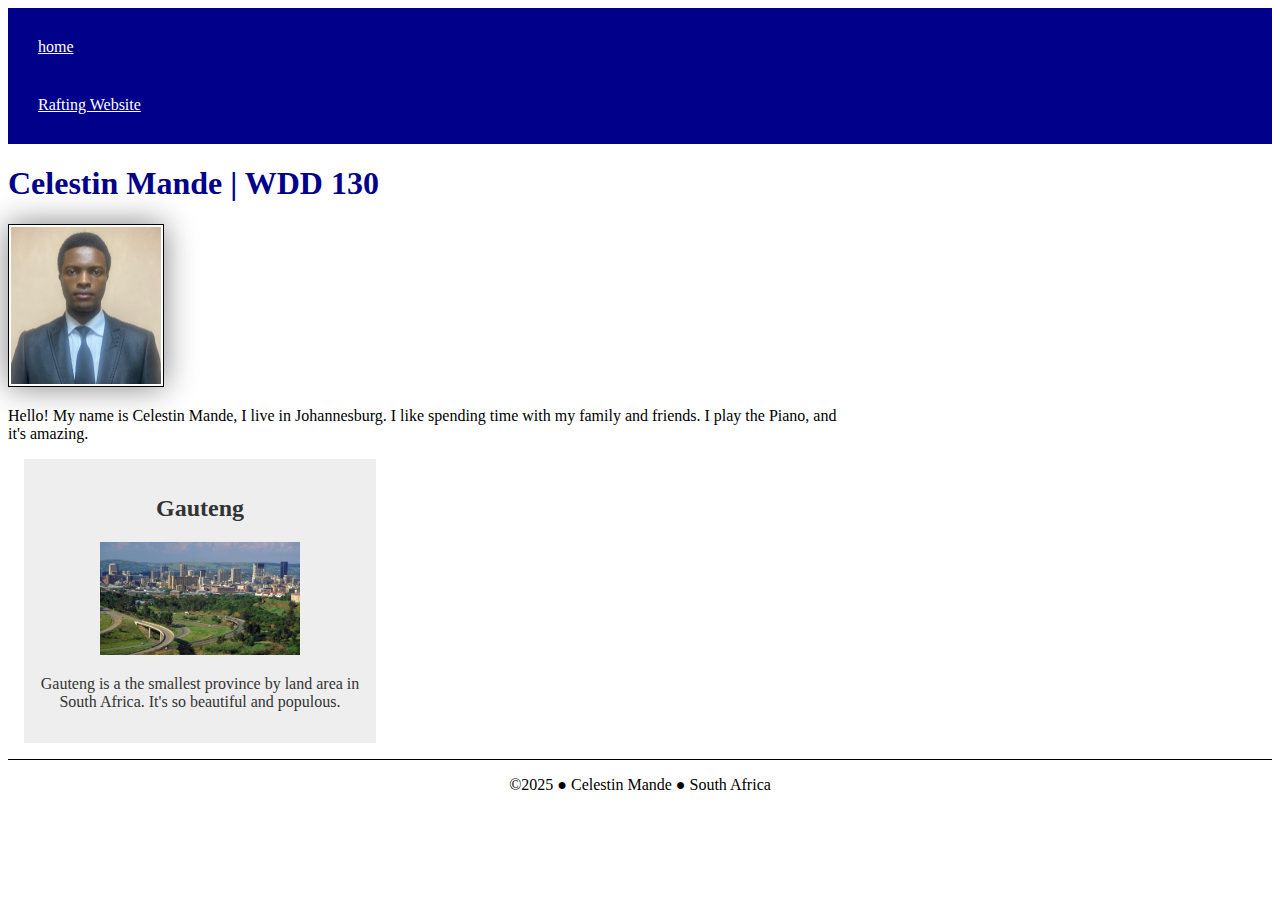
<file: index.html>
<!DOCTYPE html>
<html lang="en-US">
    <head>
        <meta charset="utf-8">
        <meta name="viewport" content="width=device-width, initial-scale=1.0">
        <title>Celestin Mande | WDD 130</title>
        <meta name="description" content="Celestin Mande Mande, BYU Idaho, WDD130 course home page">
        <meta name="author" content="Celestin Mande Mande">
        <link rel="stylesheet" href="styles/styles.css">
    </head>
    <body>
        <header>
            <nav>
                <a href="#">home</a>
                <a href="wwr/">Rafting Website</a>
            </nav>
        </header>
        <!--Here is where my profile pricture is incerted on the page-->
        <main>
            <h1>Celestin Mande | WDD 130</h1>
            <img src="images/profile.jpg" alt="Hello, my name is Celestin Mande" width="200">
            <p>Hello! My name is Celestin Mande, I live in Johannesburg. I like spending time with my family and friends. I play the Piano, and it's amazing.</p>
            
        </main>
        <aside>
            <h2>Gauteng</h2>
            <img src="images/gauteng.jpg" alt="Gauteng, South Africa">
            <p>Gauteng is a the smallest province by land area in South Africa. It's so beautiful and populous.</p>
        </aside>
        <footer>
            <p>©2025 ● Celestin Mande ● South Africa</p>
        </footer>
    </body>

</html>
</file>
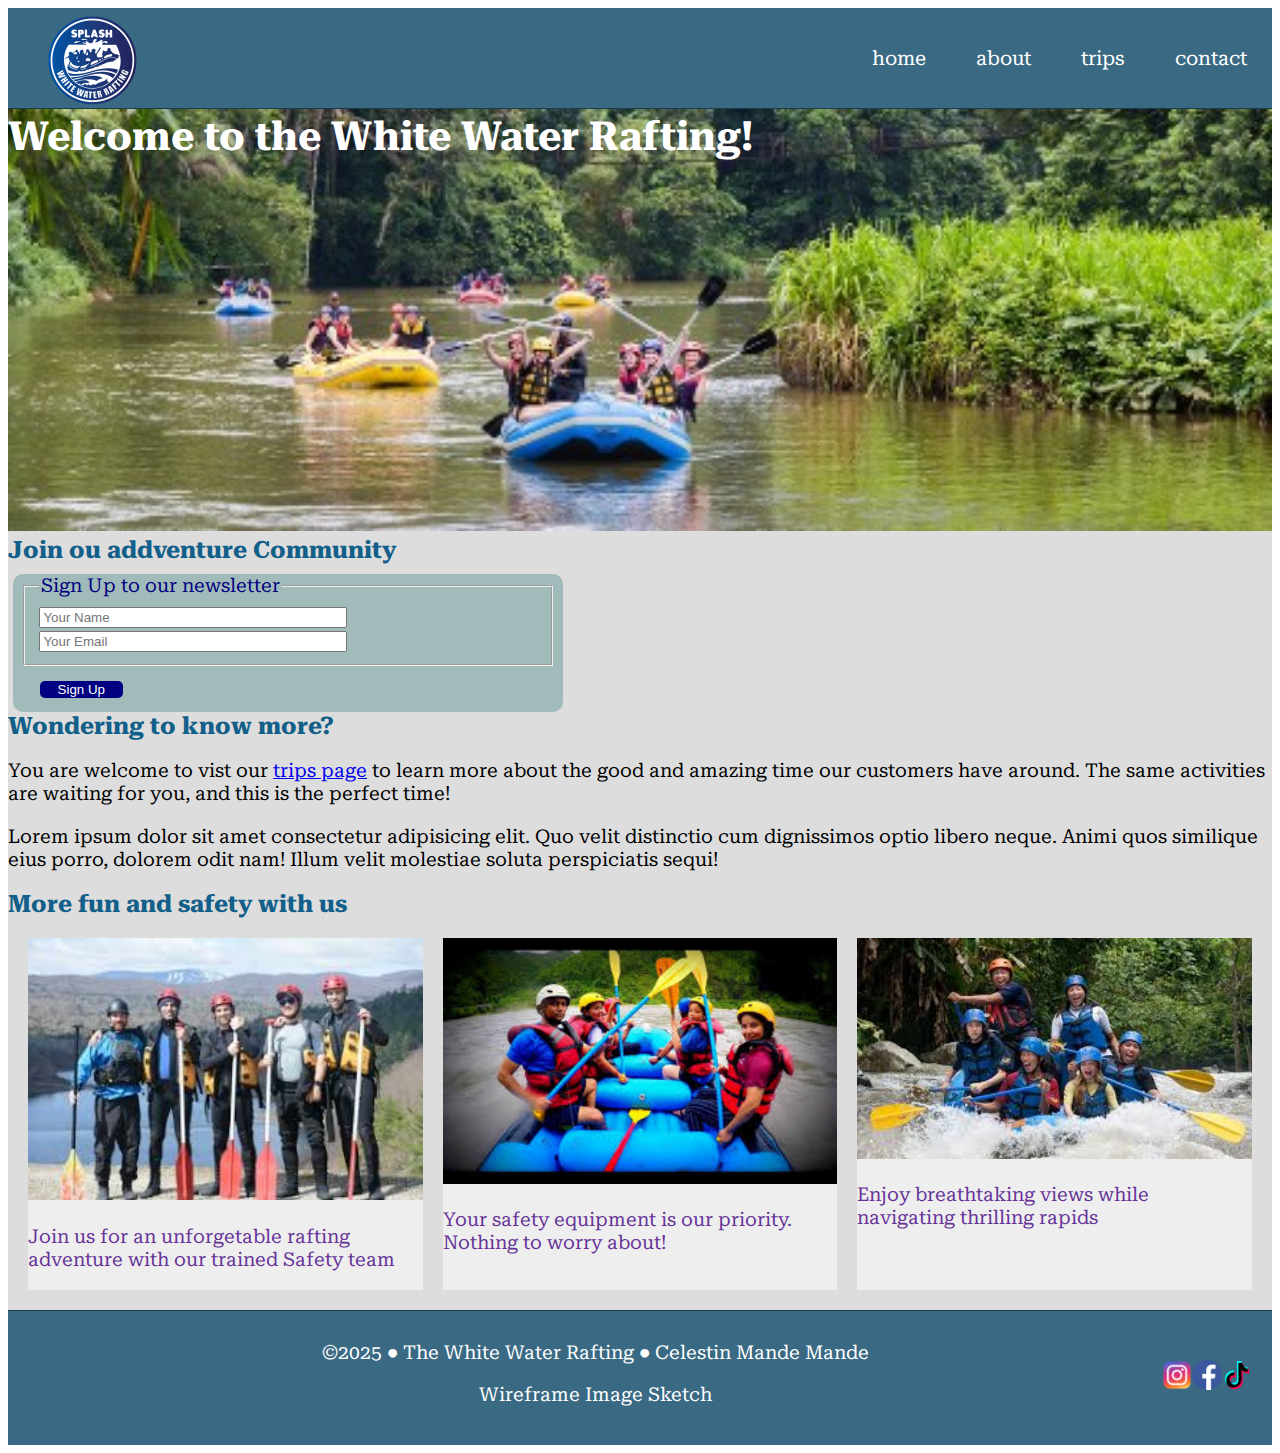
<file: wwr/index.html>
<!DOCTYPE html>
<html lang="en-US">
<head>
    <meta charset="UTF-8">
    <meta name="viewport" content="width=device-width, initial-scale=1.0">
    <title>Rafting Home Page | Celestin Mande Mande</title>
    <meta name="description" content="The White Water Rafting Home page. Your will find relavant activities about the company.">
    <meta name="author" content="Celestin Mande Mande">
    <link rel="stylesheet" href="styles/rafting.css">
    <link rel="preconnect" href="https://fonts.googleapis.com">
    <link rel="preconnect" href="https://fonts.gstatic.com" crossorigin>
    <link href="https://fonts.googleapis.com/css2?family=Roboto+Serif:ital,opsz,wght,GRAD@0,8..144,100..900,100;1,8..144,100..900,100&family=Roboto:ital,wght@0,100..900;1,100..900&display=swap" rel="stylesheet">
</head>
<body>
    <header>
        <img src="images/wwrlogo.png" alt="Logo" class="logo">
        <nav class="horizontal">
            <ul class="nav-list">
                <li><a href="index.html">home</a></li>
                <li><a href="about.html">about</a></li>
                <li><a href="trips.html">trips</a></li>
                <li><a href="contact.html">contact</a></li>
            </ul>
        </nav>
    </header>
    <main>
        <div class="hero">
            <img src="images/backgrounddiv.jpg" alt="Home" class="hero-image">
            <h1 class="hero-title">Welcome to the White Water Rafting!</h1>
        </div>
        <section>
            <h4>Join ou addventure Community</h4>
            <form class="formhead1">
                <fieldset>
                    <legend>Sign Up to our newsletter</legend>
                    <div class="signlabel">
                        
                        <input type="text" placeholder="Your Name" required><br>
                        <input type="email" placeholder="Your Email" required><br>
                        
                    </div>
                </fieldset>
                <button type="submit" class="button2">Sign Up</button>
            </form>
        </section>
        <section>
            <h4>Wondering to know more?</h4>
            <p>You are welcome to vist our <a href="trips.html">trips page</a> to learn more about the good and amazing time our customers have around. The same activities are waiting for you, and this is the perfect time!</p>
            <p>Lorem ipsum dolor sit amet consectetur adipisicing elit. Quo velit distinctio cum dignissimos optio libero neque. Animi quos similique eius porro, dolorem odit nam! Illum velit molestiae soluta perspiciatis sequi!</p>
        </section>
        <section>
            <h4>More fun and safety with us</h4>
        </section>
        <section class="safety">
            <div class="safety-item">
                <img src="images/team.jpg" alt="Safety Team">
                <p>Join us for an unforgetable rafting adventure with our trained Safety team</p>
            </div>
            <div class="safety-item">
                <img src="images/safety.jpg" alt="Secured">
                <p>Your safety equipment is our priority. Nothing to worry about!</p>
            </div>
            <div class="safety-item">
                <img src="images/around.jpg" alt="Thrilling">
                <p>Enjoy breathtaking views while navigating thrilling rapids</p>
            </div>
        </section>
        
        
    </main>
    
        <footer class="footer-all">
            <div class="newfooter">
            <p class="para">©2025 ● The White Water Rafting ● Celestin Mande Mande</p>
        
            <p><a href="https://wireframe.cc/pro/pp/1b49a5db3866753">Wireframe Image Sketch</a></p>
        </div>
            <nav class="social">
                <ul class="social-list">
                    <li> <a href="https://www.instagram.com">
                        <img src="images/instagram.webp" alt="instagram"></a></li>
                        <li><a href="https://www.facebook.com">
                            <img src="images/facebook.webp" alt="facebook">
                        </a></li>
                        <li><a href="https://www.tiktok.com">
                            <img src="images/tiktok.webp" alt="tiktok">
                        </a></li>
                </ul>
               
                
                
                
            </nav>
    </footer>
</body>
</html>
</file>
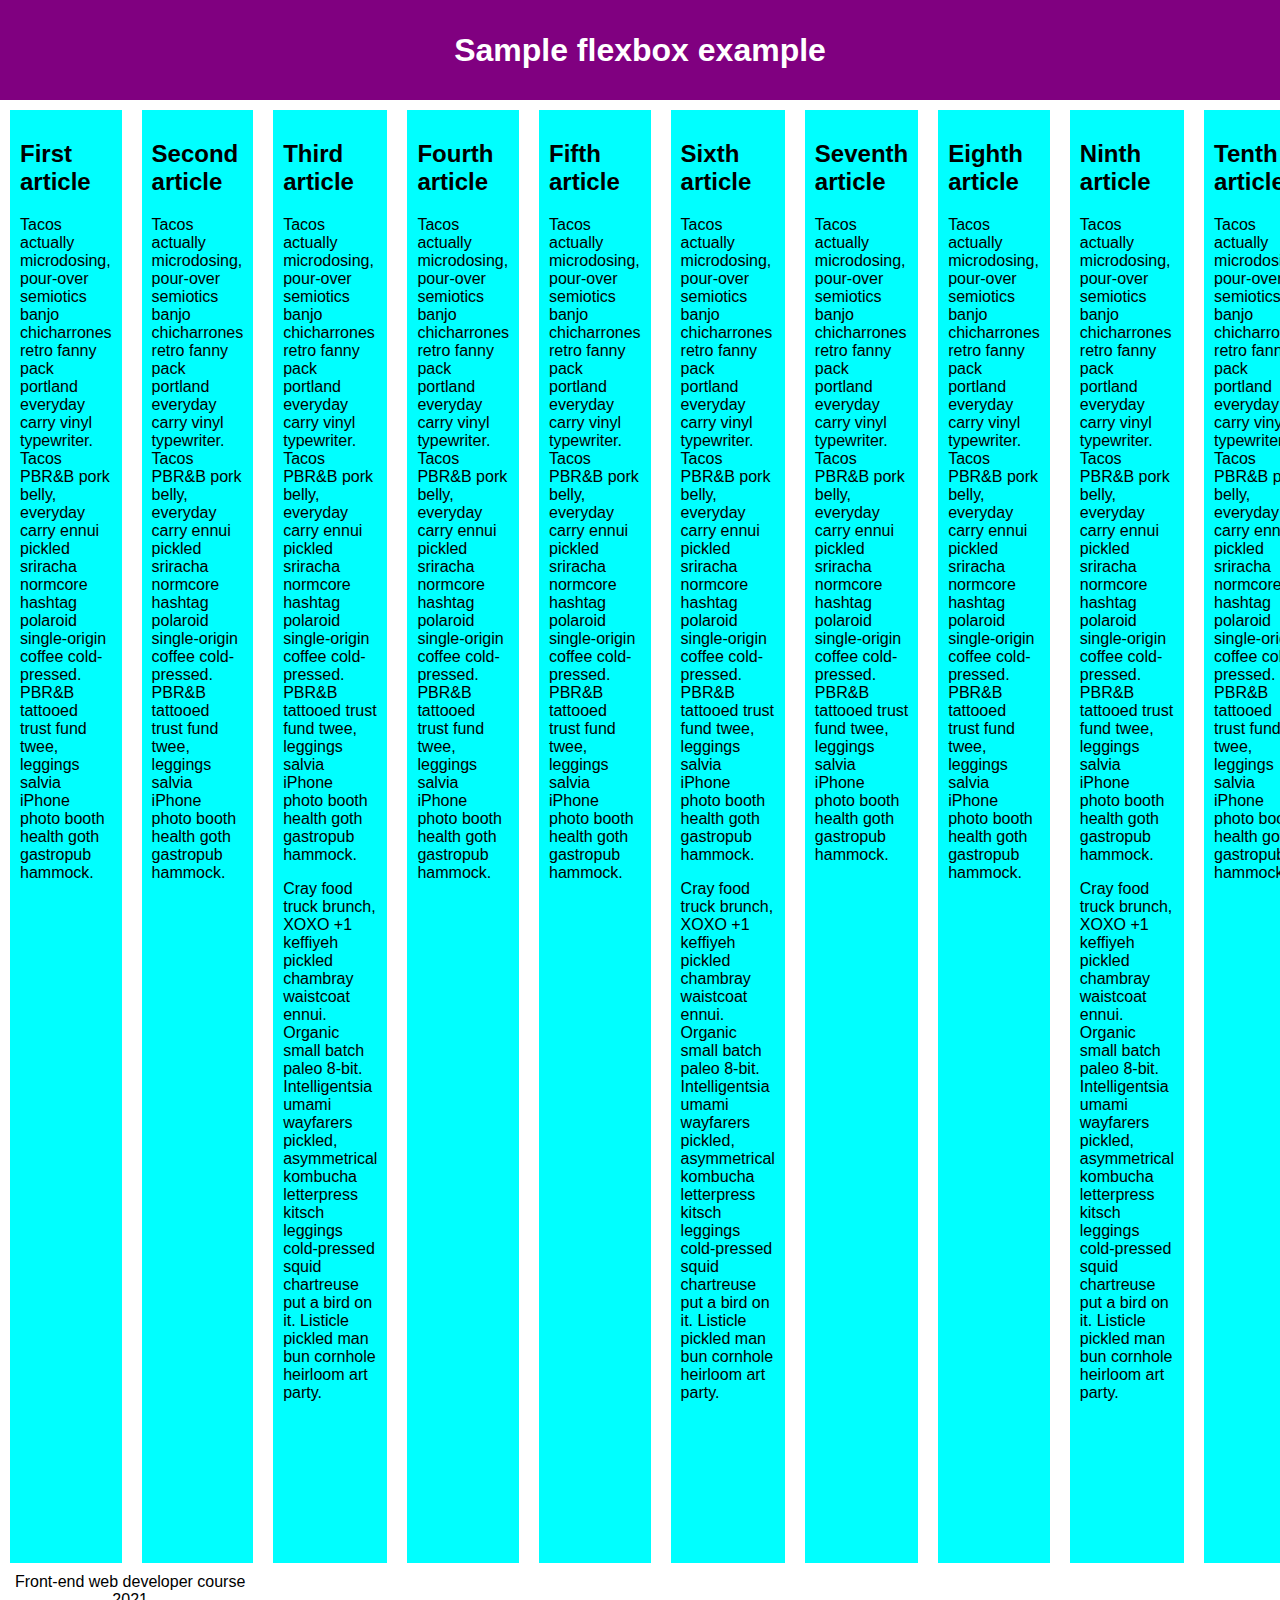
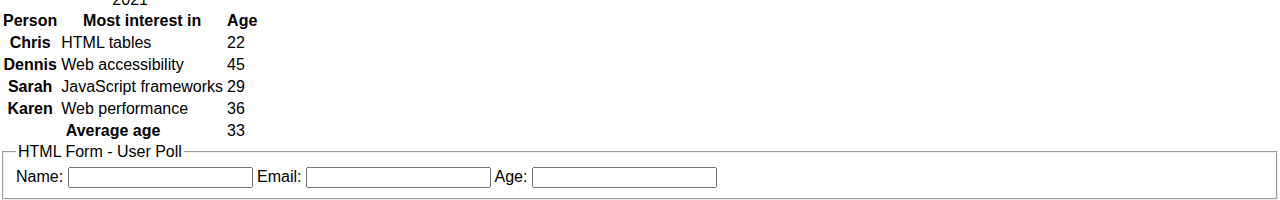
<file: learn/flex.html>
<!DOCTYPE html>
<html lang="en-US">
  <head>
    <meta charset="utf-8">
    <meta name="viewport" content="width=device-width">
    <title>Flexbox wrap 0 — children overflowing</title>
    <style>
      html {
        font-family: sans-serif;
      }

      body {
        margin: 0;
      }

      header {
        background: purple;
        height: 100px;
      }

      h1 {
        text-align: center;
        color: white;
        line-height: 100px;
        margin: 0;
      }

      article {
        padding: 10px;
        margin: 10px;
        background: aqua;
      }

      /* Add your flexbox CSS below here */

      section {
        display: flex;
       flex-direction: row;
        /*flex-wrap: wrap;*/
        flex-wrap: row wrap;
      
      }

      article {
        /*flex: 200px;*/
        /*flex: 2;*/
        flex: 1 200px;
      }
      article:nth-of-type(3) {
        flex: 2 200px;
      }

      /*flex-grow
      flex-shrink

      display: flex;
      align-items: center;
      justify-content: space-around;

      flex-start
      self-start
      start
      flex-end
      self-end
      end
      */
      button:first-child {
        align-self: flex-end;
      }
      button:first-child {
        order: 1;
        align-self: flex-start;
      }
      button-last-child {
        order: -1;
        align-self: center;
      }
      button {
  flex: 1 auto;
  margin: 5px;
  font-size: 18px;
  line-height: 1.5;
      }


    </style>
  </head>
  <body>
    <header>
      <h1>Sample flexbox example</h1>
    </header>

    <section>
      <article>
        <h2>First article</h2>

        <p>Tacos actually microdosing, pour-over semiotics banjo chicharrones retro fanny pack portland everyday carry vinyl typewriter. Tacos PBR&B pork belly, everyday carry ennui pickled sriracha normcore hashtag polaroid single-origin coffee cold-pressed. PBR&B tattooed trust fund twee, leggings salvia iPhone photo booth health goth gastropub hammock.</p>
      </article>

      <article>
        <h2>Second article</h2>

        <p>Tacos actually microdosing, pour-over semiotics banjo chicharrones retro fanny pack portland everyday carry vinyl typewriter. Tacos PBR&B pork belly, everyday carry ennui pickled sriracha normcore hashtag polaroid single-origin coffee cold-pressed. PBR&B tattooed trust fund twee, leggings salvia iPhone photo booth health goth gastropub hammock.</p>
      </article>

      <article>
        <h2>Third article</h2>

        <p>Tacos actually microdosing, pour-over semiotics banjo chicharrones retro fanny pack portland everyday carry vinyl typewriter. Tacos PBR&B pork belly, everyday carry ennui pickled sriracha normcore hashtag polaroid single-origin coffee cold-pressed. PBR&B tattooed trust fund twee, leggings salvia iPhone photo booth health goth gastropub hammock.</p>

        <p>Cray food truck brunch, XOXO +1 keffiyeh pickled chambray waistcoat ennui. Organic small batch paleo 8-bit. Intelligentsia umami wayfarers pickled, asymmetrical kombucha letterpress kitsch leggings cold-pressed squid chartreuse put a bird on it. Listicle pickled man bun cornhole heirloom art party.</p>
      </article>

      <article>
        <h2>Fourth article</h2>

        <p>Tacos actually microdosing, pour-over semiotics banjo chicharrones retro fanny pack portland everyday carry vinyl typewriter. Tacos PBR&B pork belly, everyday carry ennui pickled sriracha normcore hashtag polaroid single-origin coffee cold-pressed. PBR&B tattooed trust fund twee, leggings salvia iPhone photo booth health goth gastropub hammock.</p>
      </article>

      <article>
        <h2>Fifth article</h2>

        <p>Tacos actually microdosing, pour-over semiotics banjo chicharrones retro fanny pack portland everyday carry vinyl typewriter. Tacos PBR&B pork belly, everyday carry ennui pickled sriracha normcore hashtag polaroid single-origin coffee cold-pressed. PBR&B tattooed trust fund twee, leggings salvia iPhone photo booth health goth gastropub hammock.</p>
      </article>

      <article>
        <h2>Sixth article</h2>

        <p>Tacos actually microdosing, pour-over semiotics banjo chicharrones retro fanny pack portland everyday carry vinyl typewriter. Tacos PBR&B pork belly, everyday carry ennui pickled sriracha normcore hashtag polaroid single-origin coffee cold-pressed. PBR&B tattooed trust fund twee, leggings salvia iPhone photo booth health goth gastropub hammock.</p>

        <p>Cray food truck brunch, XOXO +1 keffiyeh pickled chambray waistcoat ennui. Organic small batch paleo 8-bit. Intelligentsia umami wayfarers pickled, asymmetrical kombucha letterpress kitsch leggings cold-pressed squid chartreuse put a bird on it. Listicle pickled man bun cornhole heirloom art party.</p>
      </article>

      <article>
        <h2>Seventh article</h2>

        <p>Tacos actually microdosing, pour-over semiotics banjo chicharrones retro fanny pack portland everyday carry vinyl typewriter. Tacos PBR&B pork belly, everyday carry ennui pickled sriracha normcore hashtag polaroid single-origin coffee cold-pressed. PBR&B tattooed trust fund twee, leggings salvia iPhone photo booth health goth gastropub hammock.</p>
      </article>

      <article>
        <h2>Eighth article</h2>

        <p>Tacos actually microdosing, pour-over semiotics banjo chicharrones retro fanny pack portland everyday carry vinyl typewriter. Tacos PBR&B pork belly, everyday carry ennui pickled sriracha normcore hashtag polaroid single-origin coffee cold-pressed. PBR&B tattooed trust fund twee, leggings salvia iPhone photo booth health goth gastropub hammock.</p>
      </article>

      <article>
        <h2>Ninth article</h2>

        <p>Tacos actually microdosing, pour-over semiotics banjo chicharrones retro fanny pack portland everyday carry vinyl typewriter. Tacos PBR&B pork belly, everyday carry ennui pickled sriracha normcore hashtag polaroid single-origin coffee cold-pressed. PBR&B tattooed trust fund twee, leggings salvia iPhone photo booth health goth gastropub hammock.</p>

        <p>Cray food truck brunch, XOXO +1 keffiyeh pickled chambray waistcoat ennui. Organic small batch paleo 8-bit. Intelligentsia umami wayfarers pickled, asymmetrical kombucha letterpress kitsch leggings cold-pressed squid chartreuse put a bird on it. Listicle pickled man bun cornhole heirloom art party.</p>
      </article>

      <article>
        <h2>Tenth article</h2>

        <p>Tacos actually microdosing, pour-over semiotics banjo chicharrones retro fanny pack portland everyday carry vinyl typewriter. Tacos PBR&B pork belly, everyday carry ennui pickled sriracha normcore hashtag polaroid single-origin coffee cold-pressed. PBR&B tattooed trust fund twee, leggings salvia iPhone photo booth health goth gastropub hammock.</p>
      </article>

      <article>
        <h2>Eleventh article</h2>

        <p>Tacos actually microdosing, pour-over semiotics banjo chicharrones retro fanny pack portland everyday carry vinyl typewriter. Tacos PBR&B pork belly, everyday carry ennui pickled sriracha normcore hashtag polaroid single-origin coffee cold-pressed. PBR&B tattooed trust fund twee, leggings salvia iPhone photo booth health goth gastropub hammock.</p>
      </article>

      <article>
        <h2>Twelfth article</h2>

        <p>Tacos actually microdosing, pour-over semiotics banjo chicharrones retro fanny pack portland everyday carry vinyl typewriter. Tacos PBR&B pork belly, everyday carry ennui pickled sriracha normcore hashtag polaroid single-origin coffee cold-pressed. PBR&B tattooed trust fund twee, leggings salvia iPhone photo booth health goth gastropub hammock.</p>

        <p>Cray food truck brunch, XOXO +1 keffiyeh pickled chambray waistcoat ennui. Organic small batch paleo 8-bit. Intelligentsia umami wayfarers pickled, asymmetrical kombucha letterpress kitsch leggings cold-pressed squid chartreuse put a bird on it. Listicle pickled man bun cornhole heirloom art party.</p>
      </article>
      <article>
        <div>
          <button>Smile</button>
          <button>Laugh</button>
          <button>Wink</button>
          <button>Shrug</button>
          <button>Blush</button>
        </div>
        <div>
          <p>Tacos actually microdosing, pour-over semiotics banjo chicharrones retro fanny pack portland everyday carry vinyl typewriter. Tacos PBR&B pork belly, everyday carry ennui pickled sriracha normcore hashtag polaroid single-origin coffee cold-pressed. PBR&B tattooed trust fund twee, leggings salvia iPhone photo booth health goth gastropub hammock.</p>
        </div>
        <div>
          <p>Cray food truck brunch, XOXO +1 keffiyeh pickled chambray waistcoat ennui. Organic small batch paleo 8-bit. Intelligentsia umami wayfarers pickled, asymmetrical kombucha letterpress kitsch leggings cold-pressed squid chartreuse put a bird on it. Listicle pickled man bun cornhole heirloom art party.</p>
        </div>
      </article>
    </section>



    <!-- Table example -->
    <table>
      <caption>
        Front-end web developer course 2021
      </caption>
      <thead>
        <tr>
          <th scope="col">Person</th>
          <th scope="col">Most interest in</th>
          <th scope="col">Age</th>
        </tr>
      </thead>
      <tbody>
        <tr>
          <th scope="row">Chris</th>
          <td>HTML tables</td>
          <td>22</td>
        </tr>
        <tr>
          <th scope="row">Dennis</th>
          <td>Web accessibility</td>
          <td>45</td>
        </tr>
        <tr>
          <th scope="row">Sarah</th>
          <td>JavaScript frameworks</td>
          <td>29</td>
        </tr>
        <tr>
          <th scope="row">Karen</th>
          <td>Web performance</td>
          <td>36</td>
        </tr>
      </tbody>
      <tfoot>
        <tr>
          <th scope="row" colspan="2">Average age</th>
          <td>33</td>
        </tr>
      </tfoot>
    </table>

    
    <fieldset>
      <legend>HTML Form - User Poll</legend>
      <label for="name">Name:</label>
      <input type="text" name="name" id="name" required>
      <label for="email">Email:</label>
      <input type="email" name="email" id="email" required>
      <label for="age">Age:</label>
      <input type="number" name="age" id="age" required><form action="poll-form.php" method="post">




  </body>
</html>
</file>
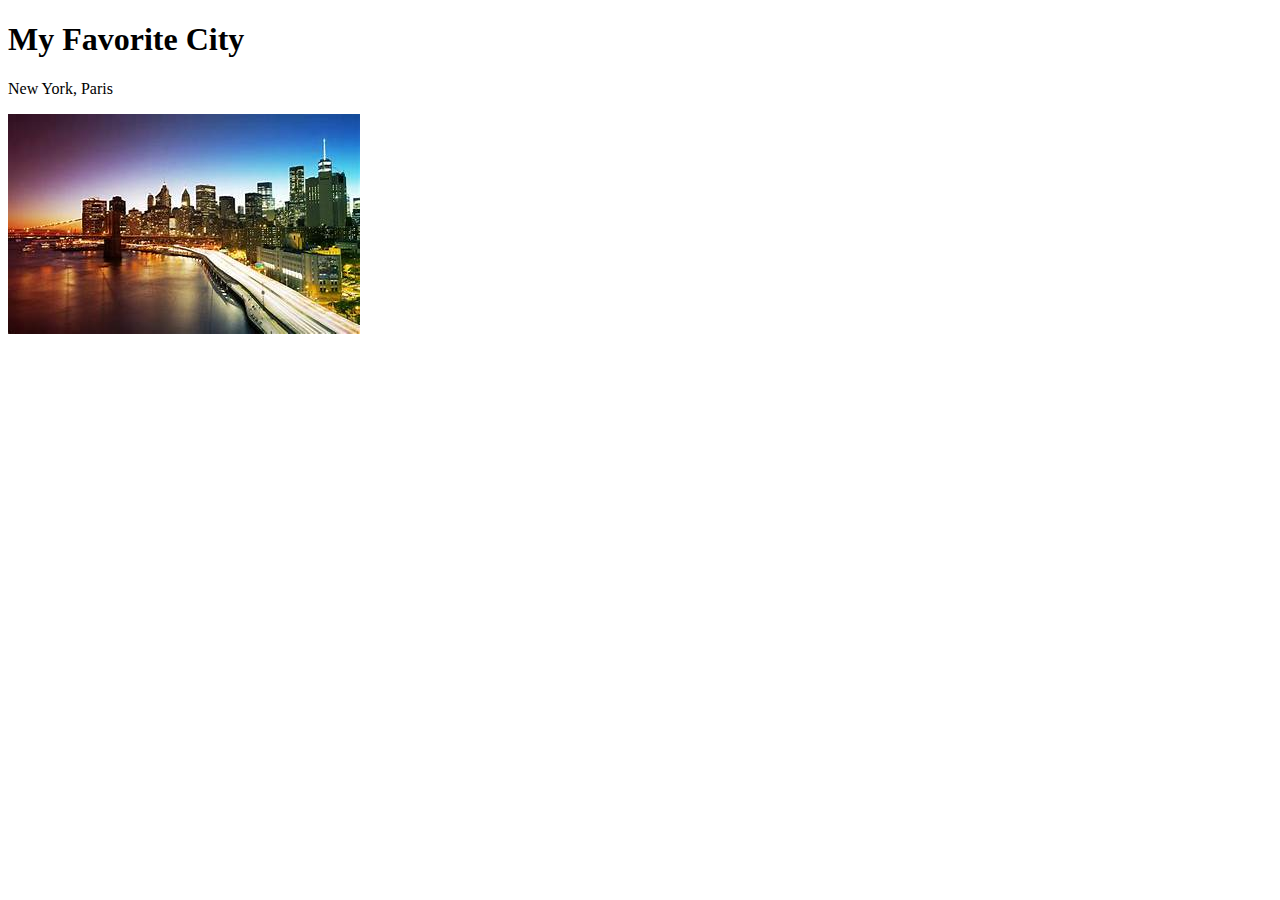
<file: week01/favorite-city.html>
<!DOCTYPE html>
<html lang="en">

<head>
    <meta charset="UTF-8">
    <meta name="viewport" content="width=device-width, initial-scale=1.0">
    <title>Favorite City</title>
</head>

<body>
    <header></header>
    <main>
        <h1>My Favorite City</h1>
        <p>New York, Paris</p>
        <img src="images/Newyorkcity.jpg" alt="New York City">
    </main>
    <footer></footer>
</body>

</html>
</file>
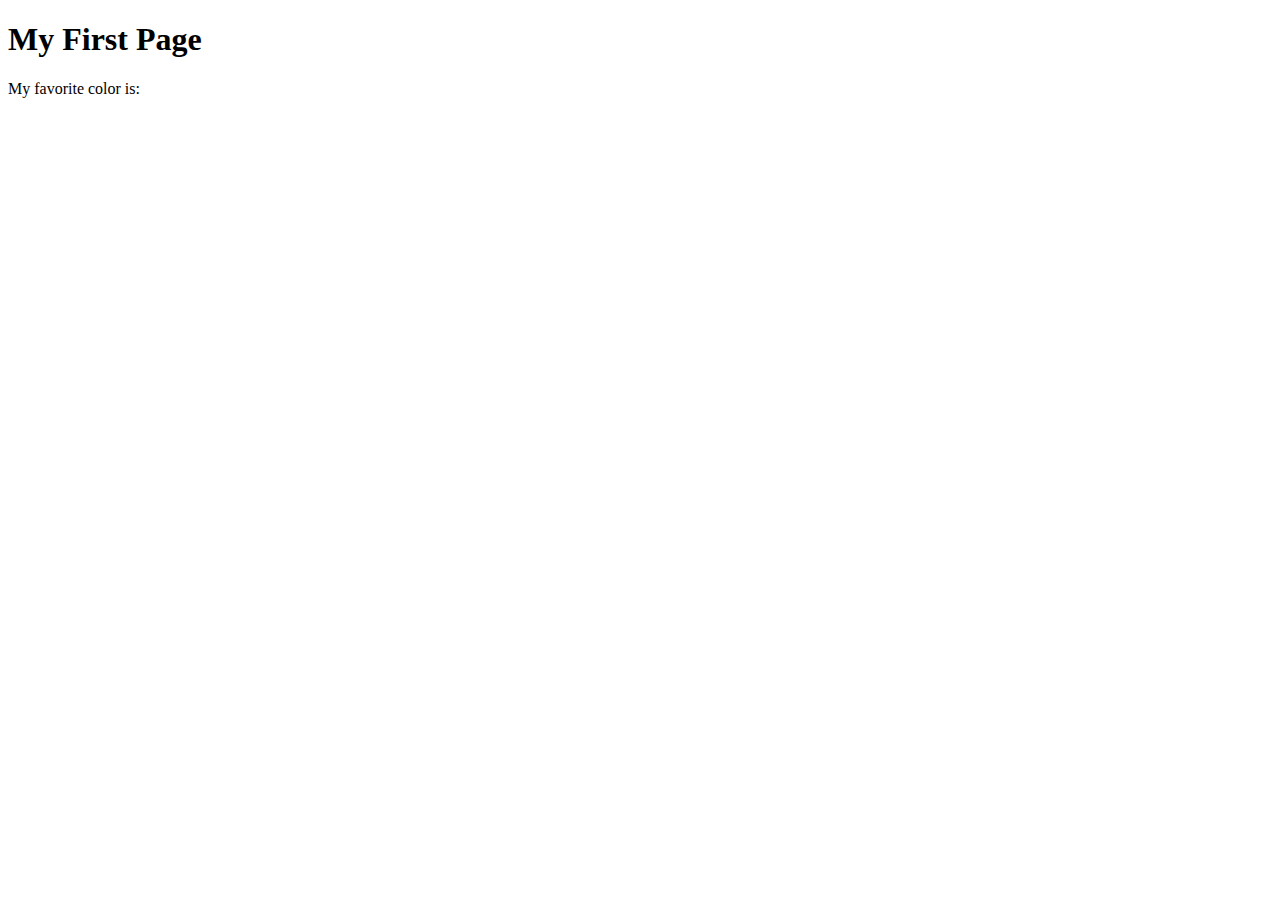
<file: week01/first-page.html>
<!DOCTYPE html>
<html lang="en">
<head>
    <meta charset="UTF-8">
    <meta name="viewport" content="width=device-width, initial-scale=1.0">
    <title>My First Page</title>
</head>
<body>
    <h1>My First Page</h1>
    <p>My favorite color is: </p>
</body>
</html>
</file>
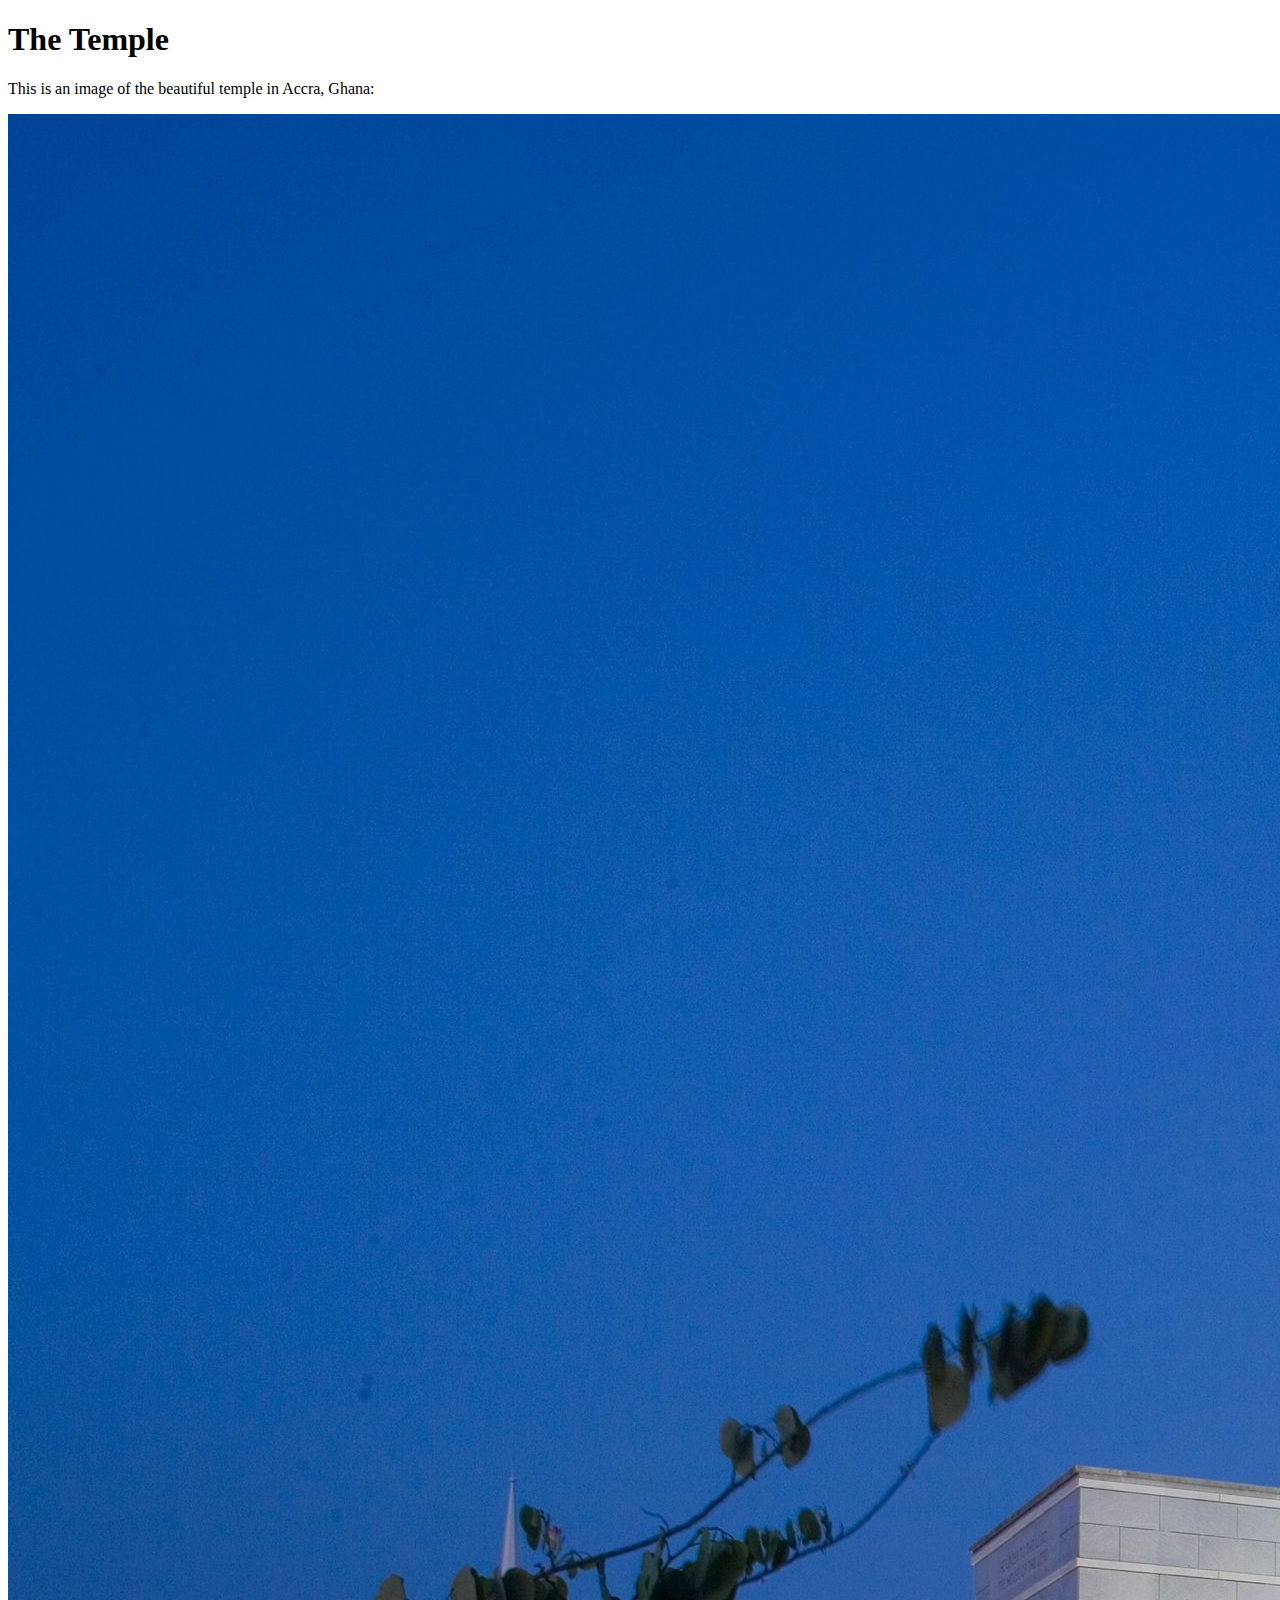
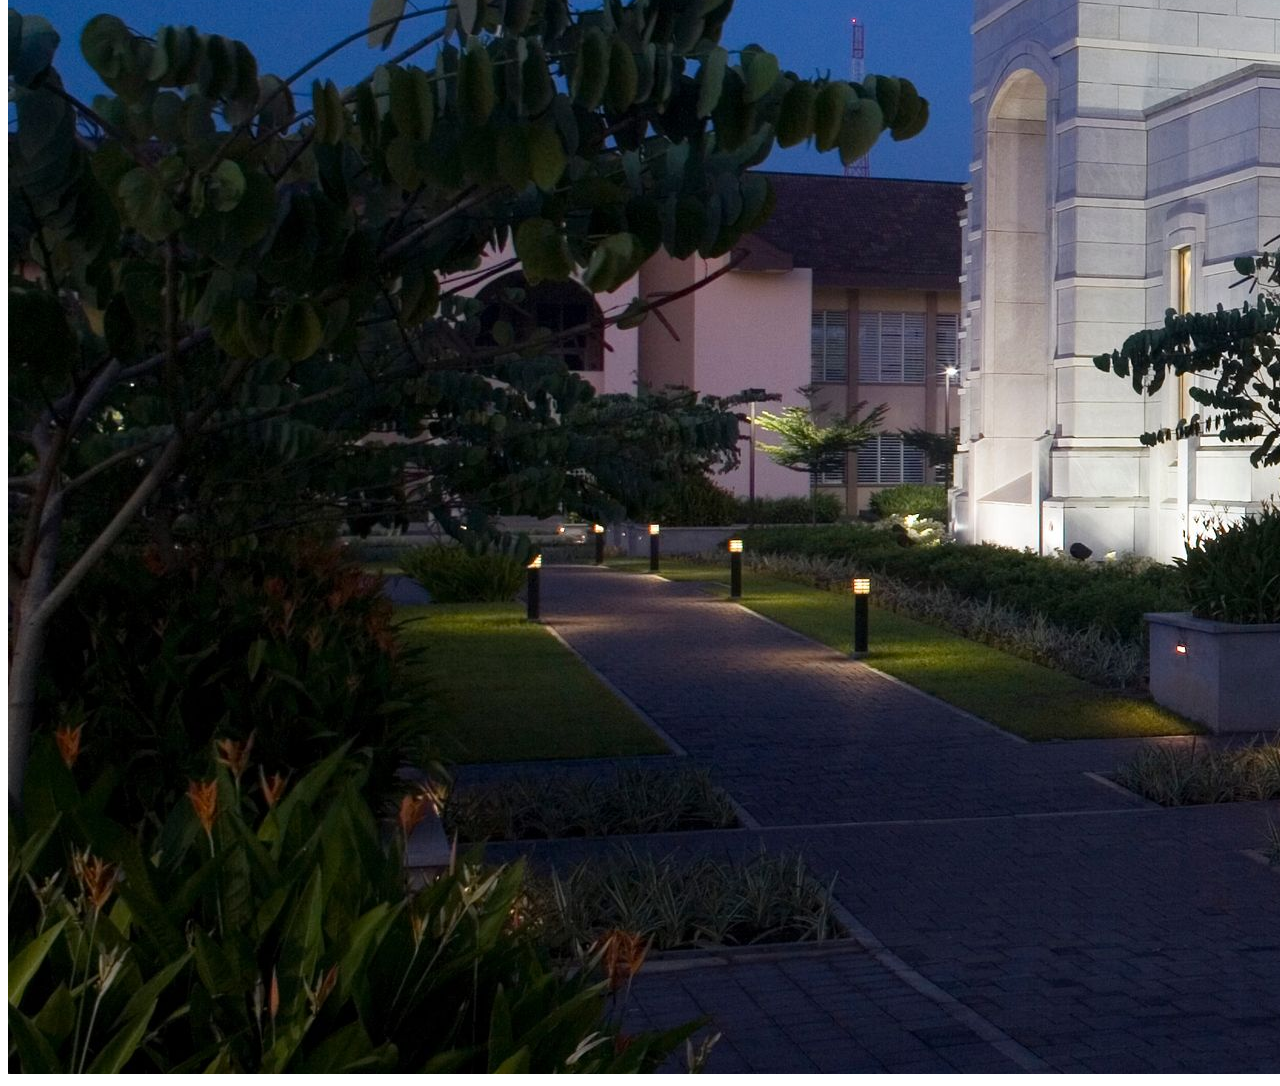
<file: week01/images.html>
<!DOCTYPE html>
<html lang="en">
<head>
    <meta charset="UTF-8">
    <meta name="viewport" content="width=device-width, initial-scale=1.0">
    <title>Temple Image</title>
</head>
<body>
    <h1>The Temple</h1>
    <p>This is an image of the beautiful temple in Accra, Ghana:</p>
    <img src="images/temple-large.jpeg" alt="The Accra Ghana Temple">
    
</body>
</html>
</file>
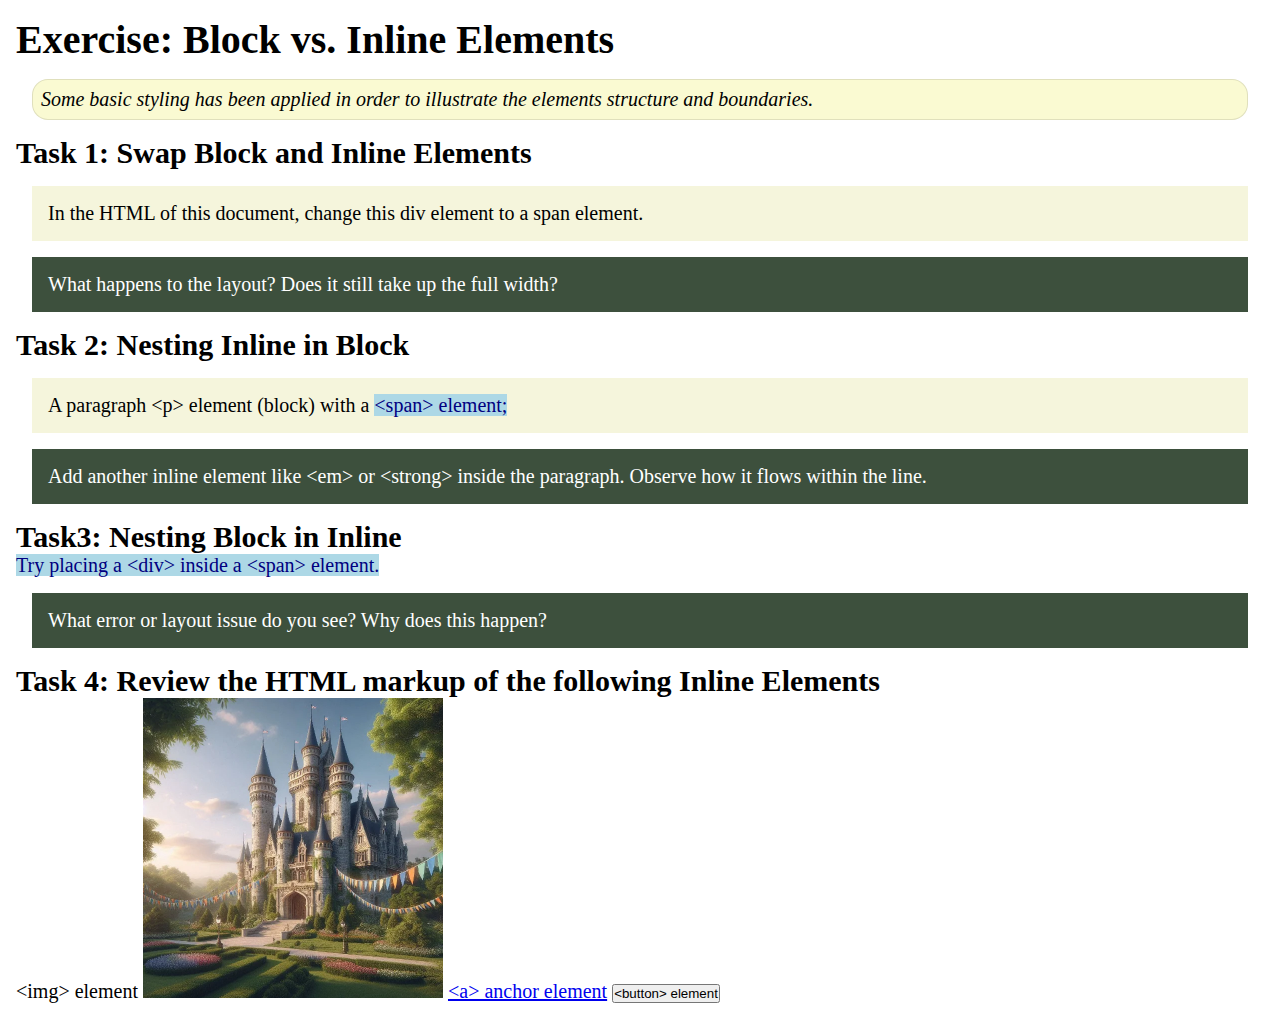
<file: week02/block-vs-inline.html>
<!DOCTYPE html>
<html lang="en">

<head>
    <meta charset="UTF-8">
    <meta name="viewport" content="width=device-width, initial-scale=1.0">
    <title>Exercise: Block vs. Inline Elements</title>
    <link rel="stylesheet" href="styles/block-vs-inline.css">
</head>

<body>
    <main>
        <h1>Exercise: Block vs. Inline Elements</h1>
        <p class="note">Some basic styling has been applied in order to illustrate the elements structure and
            boundaries.</p>

        <h2>Task 1: Swap Block and Inline Elements</h2>
        <div>In the HTML of this document, change this div element to a span element.</div>

        <p class="question">What happens to the layout? Does it still take up the full width?</p>

        <h2>Task 2: Nesting Inline in Block</h2>
        <p>A paragraph &lt;p&gt; element (block) with a <span>&lt;span&gt; element;</span></p>
        <p class="question">Add another inline element like &lt;em&gt; or &lt;strong&gt; inside the paragraph. Observe
            how it flows within the line.</p>

        <h2>Task3: Nesting Block in Inline</h2>
        <span>Try placing a &lt;div&gt; inside a &lt;span&gt; element.</span>
            <p class="question">What error or layout issue do you see? Why does this happen?</p>


            <h2>Task 4: Review the HTML markup of the following Inline Elements</h2>
        &lt;img&gt; element
        <img src="images/castle.webp" alt="placeholder image (images are inline)" width="300" height="300">
        <a href="https://churchofjesuschrist.org">&lt;a&gt; anchor element</a>
        <button type="button">&lt;button&gt; element</button>
    </main>
</body>

</html>
</file>
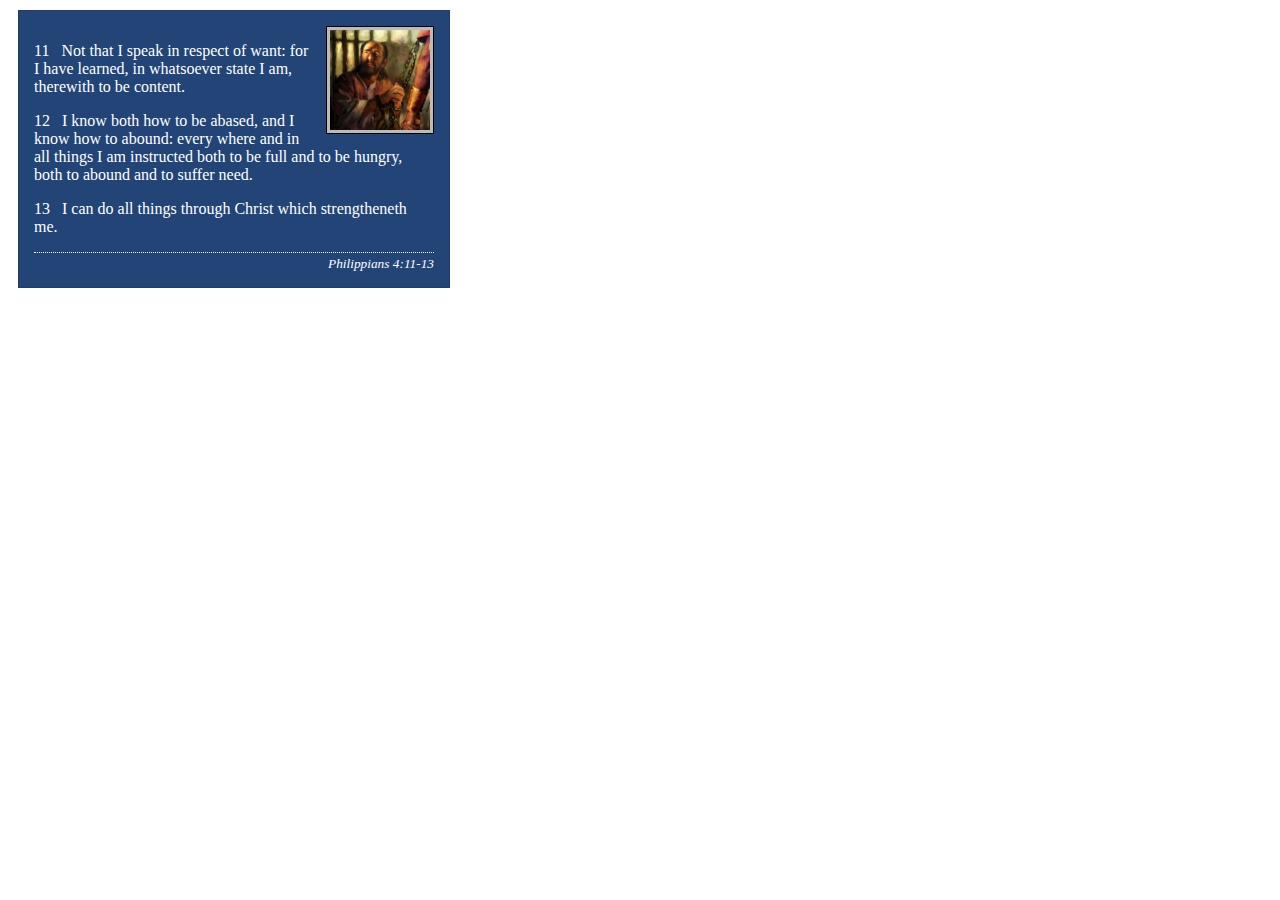
<file: week02/box-model-solution.html>
<!DOCTYPE html>
<html lang="en">
<head>
    <meta charset="UTF-8">
    <meta name="viewport" content="width=device-width, initial-scale=1.0">
    <title>Box Model Activity</title>
    <link rel="stylesheet" href="styles/box-model-solution.css">
</head>
<body>
    <main>
        <div class="callout">
            <img src="images/apostle-paul-imprisoned.webp" alt="Paul the Apostle - Imprisoned in Rome" width="200" height="200">
            <blockquote>
                <p>11 &nbsp; Not that I speak in respect of want: for I have learned, in whatsoever state I am, therewith to be content.</p>
                <p>12 &nbsp; I know both how to be abased, and I know how to abound: every where and in all things I am instructed both to be full and to be hungry, both to abound and to suffer need.</p>
                <p>13 &nbsp; I can do all things through Christ which strengtheneth me.</p>
            </blockquote>
            <cite>Philippians 4:11-13</cite>
        </div>
    </main>
</body>
</html>
</file>
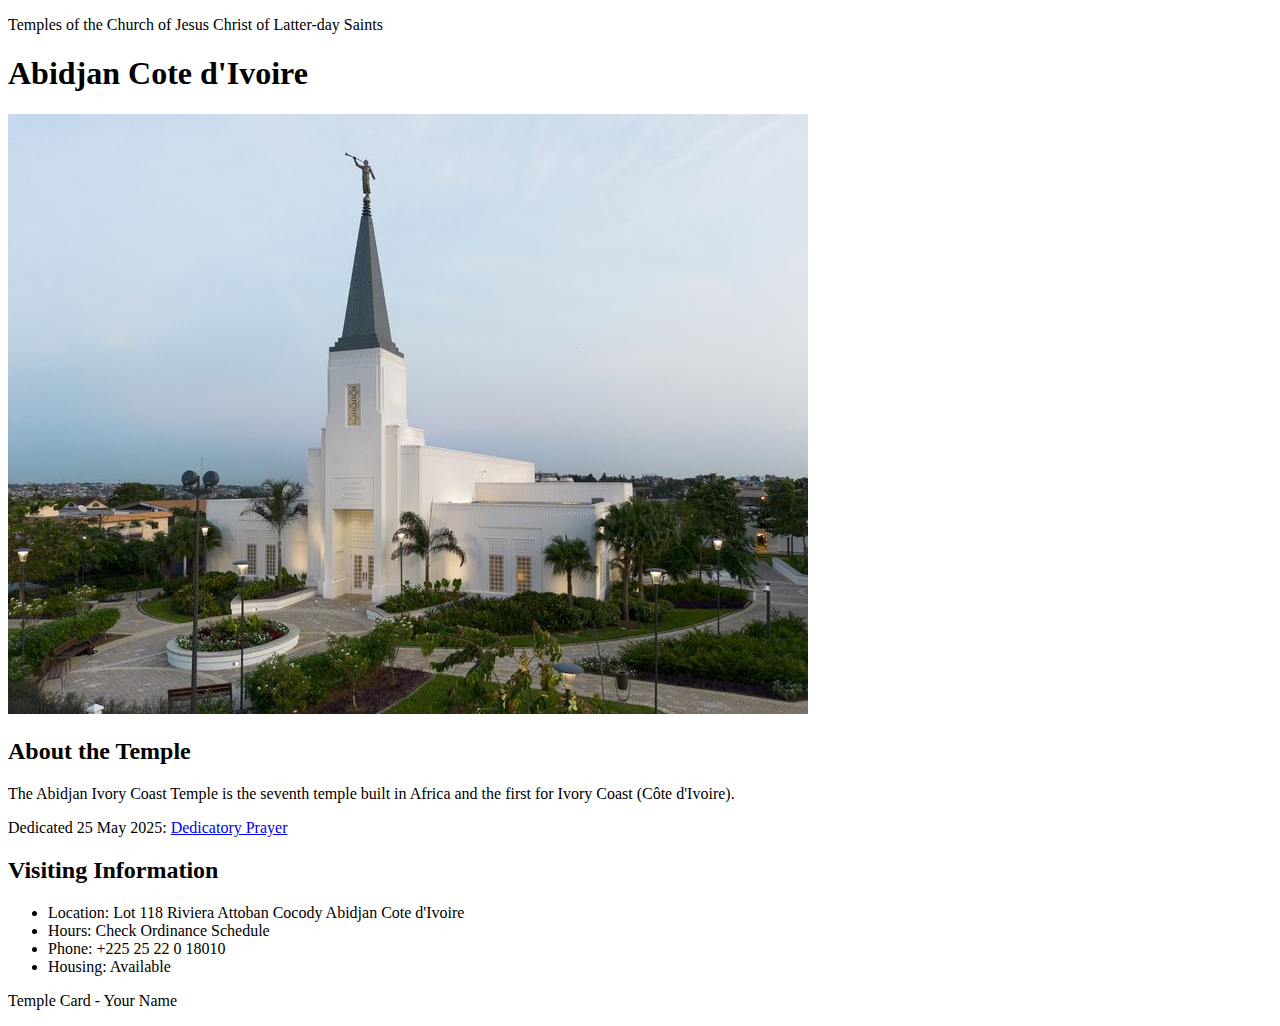
<file: week02/temple.html>
<!DOCTYPE html>
<html lang="en">

<head>
    <meta charset="UTF-8">
    <meta name="viewport" content="width=device-width, initial-scale=1.0">
    <title>Temple Card - Abidjan Cote d'Ivoire</title>
</head>

<body>
    <header>
        <p>Temples of the Church of Jesus Christ of Latter-day Saints</p>
    </header>
    <main>
        <h1>Abidjan Cote d'Ivoire</h1>
        <picture>
            <img src="images/abidjan-ivory-coast.jpeg" alt="Abidjan Cote d'Ivoire Temple">
        </picture>
        <section>
            <h2>About the Temple</h2>
            <p>The Abidjan Ivory Coast Temple is the seventh temple built in Africa and the first for Ivory Coast (Côte
                d'Ivoire).</p>
            <p>Dedicated 25 May 2025: <a
                    href="https://www.churchofjesuschrist.org/temples/dedicatory-prayer/abidjan-ivory-coast-temple/2025-05-25?lang=eng"
                    target="_blank" rel="noopener noreferrer">Dedicatory Prayer</a></p>
        </section>
        <section>
            <h2>Visiting Information</h2>
            <ul>
                <li>Location: Lot 118 Riviera Attoban Cocody Abidjan Cote d'Ivoire</li>
                <li>Hours: Check Ordinance Schedule</li>
                <li>Phone: +225 25 22 0 18010</li>
                <li>Housing: Available</li>
            </ul>
        </section>
    </main>
    <footer>
        <p>Temple Card - Your Name</p>
    </footer>
</body>

</html>
</file>
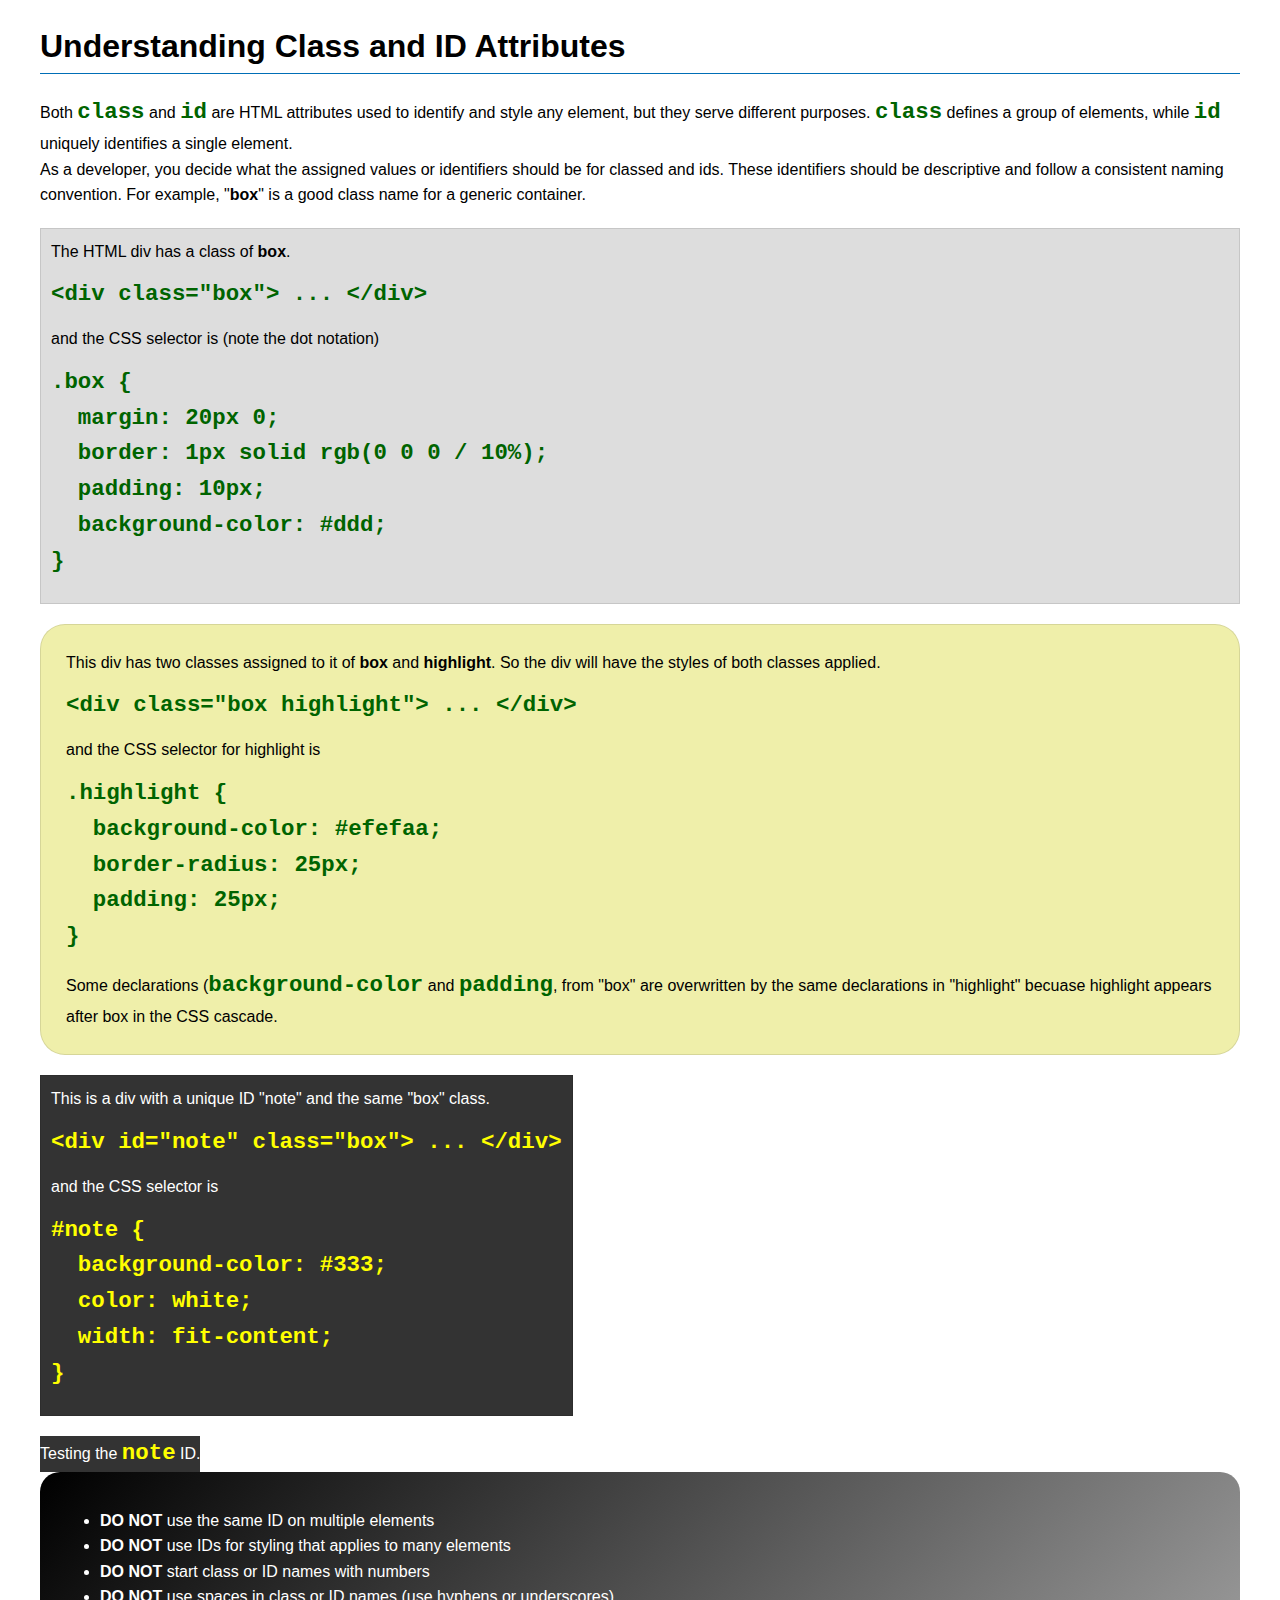
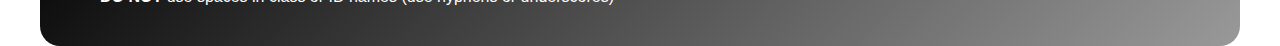
<file: week03/class-and-id.html>
<!DOCTYPE html>
<html lang="en">

<head>
    <meta charset="UTF-8">
    <meta name="viewport" content="width=device-width, initial-scale=1.0">
    <title>Class vs ID Attributes</title>
    <link rel="stylesheet" href="styles/class-and-id.css">
</head>

<body>
    <h1>Understanding Class and ID Attributes</h1>
    <p>Both <code>class</code> and <code>id</code> are HTML attributes used to identify and style any element, but they
        serve different purposes. <code>class</code> defines a group of elements, while <code>id</code> uniquely
        identifies a single element.</p>
    <p>As a developer, you decide what the assigned values or identifiers should be for classed and ids. These
        identifiers should be
        descriptive and follow a consistent naming convention. For example, "<strong>box</strong>" is a good class name
        for a generic container.</p>
    <div class="box">
        <p>The HTML div has a class of <strong>box</strong>.</p>
        <pre><code class="html">&lt;div class="box"&gt; ... &lt;/div&gt;</code></pre>
        and the CSS selector is (note the dot notation)
        <pre><code class="css">.box {
  margin: 20px 0;
  border: 1px solid rgb(0 0 0 / 10%);
  padding: 10px;
  background-color: #ddd; 
}</code></pre>
    </div>

    <div class="box highlight">
        <p>This div has two classes assigned to it of <strong>box</strong> and <strong>highlight</strong>. So the div
            will have the styles of both classes applied.</p>
        <pre><code class="html">&lt;div class="box highlight"&gt; ... &lt;/div&gt;</code></pre>
        and the CSS selector for highlight is
        <pre><code class="css">.highlight {
  background-color: #efefaa;
  border-radius: 25px;
  padding: 25px;
}</code></pre>
<p>Some declarations (<code>background-color</code> and <code>padding</code>, from "box" are overwritten by the same declarations in "highlight" becuase highlight appears after box in the CSS cascade.</p>
    </div>

    <div id="note" class="box">
        <p>This is a div with a unique ID "note" and the same "box" class.</p>
        <pre><code class="html">&lt;div id="note" class="box"&gt; ... &lt;/div&gt;</code></pre>
        and the CSS selector is
        <pre><code class="css">#note {
  background-color: #333;
  color: white;
  width: fit-content;
}</code></pre>
    </div>

    <div id="note">
        <p>Testing the <code>note</code> ID.</p>
    </div>

    <section id="best-practice">
        <ul>
            <li><strong>DO NOT</strong> use the same ID on multiple elements</li>
            <li><strong>DO NOT</strong> use IDs for styling that applies to many elements</li>
            <li><strong>DO NOT</strong> start class or ID names with numbers</li>
            <li><strong>DO NOT</strong> use spaces in class or ID names (use hyphens or underscores)</li>
        </ul>
    </section>




</body>

</html>
</file>
<file: styles/styles.css>
:root {
    --height: auto;
}
nav {
    background-color: darkblue;
    padding: 10px;
}
nav a {
    color: white;
    display: block;
    padding: 20px;
}
h1 {
    color: darkblue;
}
/*here is where the look of my profile picture is set in css styles*/
/* */
main img {
    width: 150px;
    height: var(--height);
    border: 1px solid black;
    padding: 2px;
    box-shadow: 0 0 30px gray;
}
p {
    padding: 0;
}
main {
    max-width: 840px;
}
aside {
    width: 20rem;
    margin: 1rem;
    border: 1px solid rgb(0, 0, 0 / 0.2); /* 1️⃣ */
    padding: 1rem;
    background-color: #eee;
    color: #333;
    text-align: center;
}
aside img {
    width: 200px;
    height: var(--height);
}
footer {
    margin-top: 15px;
    border-top: 1px solid #000;
    text-align: center;
}
</file>
<file: wwr/styles/rafting.css>
:root {
    --primary-color: #1C3C4A;
    --secondary-color: #125F89;
    --accent1-color : #3A6A83;
    --accent2-color : #76CDCA;
    --color: white;
    --text-decoration: underline;
    --font-family: "Roboto Serif", serif;
    --text-align: center;
    --border: 1px solid #ccc;
    --margin: 0;
    --padding: 0;
    --font-size: 1.5rem;
    --width: 100%;
    --height: auto;
    --align-items: center;
    --allwidth: 200px;
    --position: absolute;
    --border-radius: 5px;
    --display: grid;
    --justify-self: end;
    --flex: flex;
    --justify-content: center;
    --list-style: none;
    --blockdisplay: block;
    --allpadding: 20px;
    --tdecor: none;
    --background-color: rgb(219, 219, 174);
    --back-color: navy;
    --newborder: none;
    --newcursor: pointer;
    --newidth: 15%;
}
h1, h2 {
    margin: var(--margin);
    padding: var(--padding);
    font-family: var(--font-family);
}
h1, h2 {
    text-align: var(--text-align);
}
h1 {
    color: var(--primary-color);
    
    
    
    
    margin-bottom: 20px;
}
h1 a {
    color: var(--primary-color);
    text-decoration: var(--tdecor);
    font-family: var(--font-family);
}
h2 {
    color: var(--secondary-color);
    font-size: var(--font-size);
}
/*h3 {
    color: var(--accent1-color);
    font-size: var(--font-size);
}*/
footer a {
    text-decoration: var(--tdecor);
}
.hero {
    position: relative;
    width: var(--width);
    overflow: hidden;
}
.hero-image {
    width: var(--width);
    height: 100%;
    object-fit: cover;
}
.hero-title {
    position: var(--position);
    top: 1%;
    color: var(--color);
    font-size: 2.5rem;

    
}
.hero-article {
    position: var(--position);
    bottom: 1%;
    left: 10%;
    width: 80%;
    color: var(--color);
    padding: 15px;
    border-radius: var(--border-radius);
    
}
 .article-image {
    float: right;
    width: var(--allwidth);
    height: var(--height);
    margin-left: 15px;
    border-radius: var(--border-radius);
}
.article-text {
    color: rgb(255, 255, 255);
    font-family: var(--font-family);
}
header {
    display: var(--display);
    grid-template-columns: auto 1fr;
    align-items: var(--text-align);
    background: var(--accent1-color);
    color: var(--color);
    border-bottom: 1px solid var(--primary-color);
}
.horizontal {
    justify-self: var(--justify-self);
}
.logo {
    width: 100px;
    height: var(--height);
    margin: 0 0.25rem 0 2rem;
}
.nav-list {
    display: var(--flex);
    justify-content: var(--justify-content);
    list-style: var(--list-style);
    padding: var(--padding);
    margin: var(--margin);
}
.nav-list li {
    margin: 0 10px;
}
.nav-list a {
    text-decoration: var(--tdecor);
    font-size: 20px;
    padding: 10px 15px;
    display: var(--blockdisplay);
    color: var(--color);
}
.nav-list a:hover {
    color: tomato;
    font-weight: 700;
    text-decoration: var(--text-decoration);

}
.history {
    display: var(--flex);
    flex-direction: column;
    justify-content: var(--justify-content);
    align-items: var(--align-items);
    background-color: var(--accent2-color);
}
.history-image {
    height: var(--height);
    margin-left: 100px;
    padding: 1px;
    width: var(--allwidth);
}
.history-list {
    display: var(--display);
    grid-template-columns: 1fr 1fr 1fr;
    list-style: var(--list-style);
    padding: 10px;
}
.adventure {
    display: var(--flex);
    justify-content: left;
    flex-wrap: wrap;
    gap: 50px;
    padding: 1px;
}
/*.adventure {
    display: grid;
    grid-template-columns: repeat(4, 1fr);
    grid-gap: 1px;
}*/
.all-section {
    background-color: #818f97;
}
/*.adventure figure {
    flex: 1;
    text-align: var(--text-align);
}*/
.adventure img {
    width: var(--allwidth);
    height: var(--height);
}
.adventure figcaption {
    font-size: 17px;
    color: rgb(7, 48, 83);
    text-align: var(--text-align);
}
footer {
    display: var(--display);
    grid-template-columns: 1fr auto;
    align-items: var(--align-items);
    padding: var(--allpadding);
    background: var(--accent1-color);
    color: var(--color);
    border-top: 1px solid var(--primary-color);
}
.para {
    display: var(--flex);
    justify-content: var(--justify-content);
    margin: 10px;
}
.social {
    justify-self: var(--justify-self);
}
.social-list {
    display: var(--flex);
    justify-content: var(--justify-content);
    list-style: var(--list-style);
    padding: var(--padding);
    margin: var(--margin);
}
.social-list a {
    text-decoration: var(--tdecor);
    color: var(--primary-color);
    display: var(--blockdisplay);
}
.social img {
    width: 30px;
    height: 30px;
}
.social img:hover {
    transform: scale(1.1);
}
main {
    background: #ddd;
}











.profilesall {
    display: var(--flex);
    
    flex-wrap: wrap;
}
figcaption {
    text-align: var(--text-align);
}
.formhead {
    /*background-color: var(--color);
    padding: var(--allpadding);
    border-radius: 8px;
    box-shadow: 0 0 10px rgba(0, 0, 0, 0.1);
    width: 400px;*/

   /* background-color: var(--background-color);*/
    width: 550px;
    height: 550px;
    text-align: center;
    margin-left: 5%;
    margin-bottom: 1%;
    border-radius: 15px;
    background: #a0bbba;
}
.formhead1 {
    /*background-color: var(--background-color);*/
    width: 550px;
    height: 138px;
    text-align: left;
    border-radius: 10px;
    margin-left: 5px;
    background: #a0bbba;

}
label {
    margin-top: 10px;
}
legend {
    text-align: left;
    color: navy;
}
.label1 {
    text-align: right;
}
.label1 input {
    width: 350px;
    height: 20px;
}
.label11 {
    padding: 5px;
}
.reservation {
    margin-top: 10px;
    margin-bottom: 10px;
}
.message {
    margin-top: 10px;
    margin-bottom: 10px;
}
textarea {
    border: var(--border);
    
}
.fieldtwo textarea {
    width: 482px;
}
.messagepurpose {
    margin-bottom: 10px;
}
.themessage {
    margin-bottom: 10px;
}
/*button {
    margin-top: 8px;
    background-color: #007bff;
    color: var(--color);
    border: none;
    cursor: pointer;
}*/
.button1 {
    background-color: var(--back-color);
    color: var(--color);
    border: var(--newborder);
    border-radius: var(--border-radius);
    cursor: var(--newcursor);
    width: var(--newidth);
    
}
.button1:hover {
    color: orange;
}
.button2 {
    margin-left: 27px;
    background-color: var(--back-color);
    color: var(--color);
    border: var(--newborder);
    border-radius: var(--border-radius);
    cursor: var(--newcursor);
    width: var(--newidth);
}
.button2:hover {
    color: orange;
}
fieldset {
    margin: 10px;
}


.signlabel input {
    width: 300px;
}
h4, h5 {
    margin: var(--margin);
    padding: var(--padding);
    font-family: var(--font-family);
    color: var(--secondary-color);
    font-size: var(--font-size);
}
h5 {
    font-size: 2.5rem;
}



.useremail {
    margin-top: 9px;
}
.newfooter {
    text-align: var(--text-align);
    
}
.newfooter a {
    color: var(--color);
    
}
.newfooter a:hover {
    text-decoration: var(--text-decoration);
}
body {
    font-family: var(--font-family);
    font-size: 1.2rem;
    
}
/*main {
    background: #c2bebe;
}*/






.safety {
    display: grid;
    grid-template-columns: repeat(3, 1fr);
    grid-gap: 20px;
    padding: 20px;
}
.safety-item {
    background: #eee;
}
.safety p {
    color: rebeccapurple;
}
.safety-item img {
    width: 100%;
}






.descriptions {
    display: flex;
    justify-content: center;
    flex-wrap: wrap;
    gap: 20px;
    padding: 20px;
}
.description {
    background: white;
    width: 300px;
    overflow: hidden;
    box-shadow: 0 4px 8px rgba(0, 0, 0, 0.2);
}
.description img {
    width: 100%;
    height: 180px;
    object-fit: cover;
}
.description1 {
    font-weight: bold;
    color: white;
    padding: 10px;
}
.yellow {
    background: #ffd700;
}
.orange {
    background: rgb(253, 178, 39);
}
.green {
    background: rgb(3, 143, 3);
}
.red {
    background: rgb(253, 32, 32);
}
.description-content {
    padding: 15px;
}
.description-content h6 {
    color: rgb(81, 81, 240);
    margin: 10px 0;
}
.rating {
    color: #ffa500;
    font-size: 14px;
    display: flex;
    justify-content: left;
    
}
h3 {
    margin-left: 5px;
    color: rgb(36, 34, 34);
}



.trips-table {
    width:80%;
    margin: 10px;
    border-collapse: collapse;
    box-shadow: 0 4px 8px rgba(0, 0, 0, 0.2);
}
.trips-table th, .trips-table td {
    border: 1px solid #ddd;
    padding: 12px;
    text-align: center;
}
.trips-table th {
    background-color: #4caf50;
    color: white;
    
}
.trips-table tr:nth-child(even) {
    background-color: #f2f2f2;
}
h6 {
    font-size: 2rem;
}
</file>
<file: week02/styles/block-vs-inline.css>
* {
    margin: 0;
    padding: 0;
}

body {
    font-size: 20px;
    margin: 1rem;
}

p,
div {
    background-color: beige;
    margin: 1rem;
    padding: 1rem;
}

span {
    color: navy;
    background-color: lightblue;
}

code {
    margin: 0;
    padding: 0;
    color: green;
    font-size: 1.2rem;
}

.note {
    font-style: italic;
    background-color: lightgoldenrodyellow;
    border-radius: 1rem;
    border: 1px solid rgb(0 0 0 / 10%);
    margin: 1rem;
    padding: .5rem;
}

.question {
    background-color: #3d503d;
    color: #fff;
}
</file>
<file: week02/styles/box-model-solution.css>
.callout {
    max-width: 400px;
    margin: 10px;
    border: 1px solid rgba(0, 0, 0, .1);
    padding: 15px;
    background-color: #247;
    color: #fff;
}

.callout img {
    float: right;
    margin: 0 0 10px 15px;
    border: 1px solid #000;
    padding: 3px;
    background-color: #bbb;
    width: 100px;
    height: auto;

}

blockquote {
    margin: 0;
}

cite {
    display: block;
    border-top: 1px dotted #fff;
    padding-top: 3px;
    text-align: right;
    font-size: smaller;
}
</file>
<file: week03/styles/class-and-id.css>
body {
    font-family: Arial, sans-serif;
    line-height: 1.6;
    margin: 0;
    padding: 0 40px;
}

h1 {
    border-bottom: 1px solid rgb(0 110 182);
    padding-bottom: 0;
}



p {
    margin: 0;
}

code {
    color: darkgreen;
    font-weight: 700;
    font-size: 1.4rem;
}

/* Class examples - can be reused */

.box {
    margin: 20px 0;
    border: 1px solid rgb(0 0 0 / 10%);
    padding: 10px;
    background-color: #ddd; /* this is shorthand for #dddddd */
}

.highlight {
    background-color: #efefaa;
    border-radius: 25px;
    padding: 25px;
}

/* ID examples - should be unique */

#note {
    background-color: #333;
    color: white;
    width: fit-content;
}

#note code {
    color: yellow;
}

#best-practice {
    background: linear-gradient(135deg, #000 0%, #999 100%);
    color: white;
    border-radius: 20px;
    padding: 20px
}
</file>
